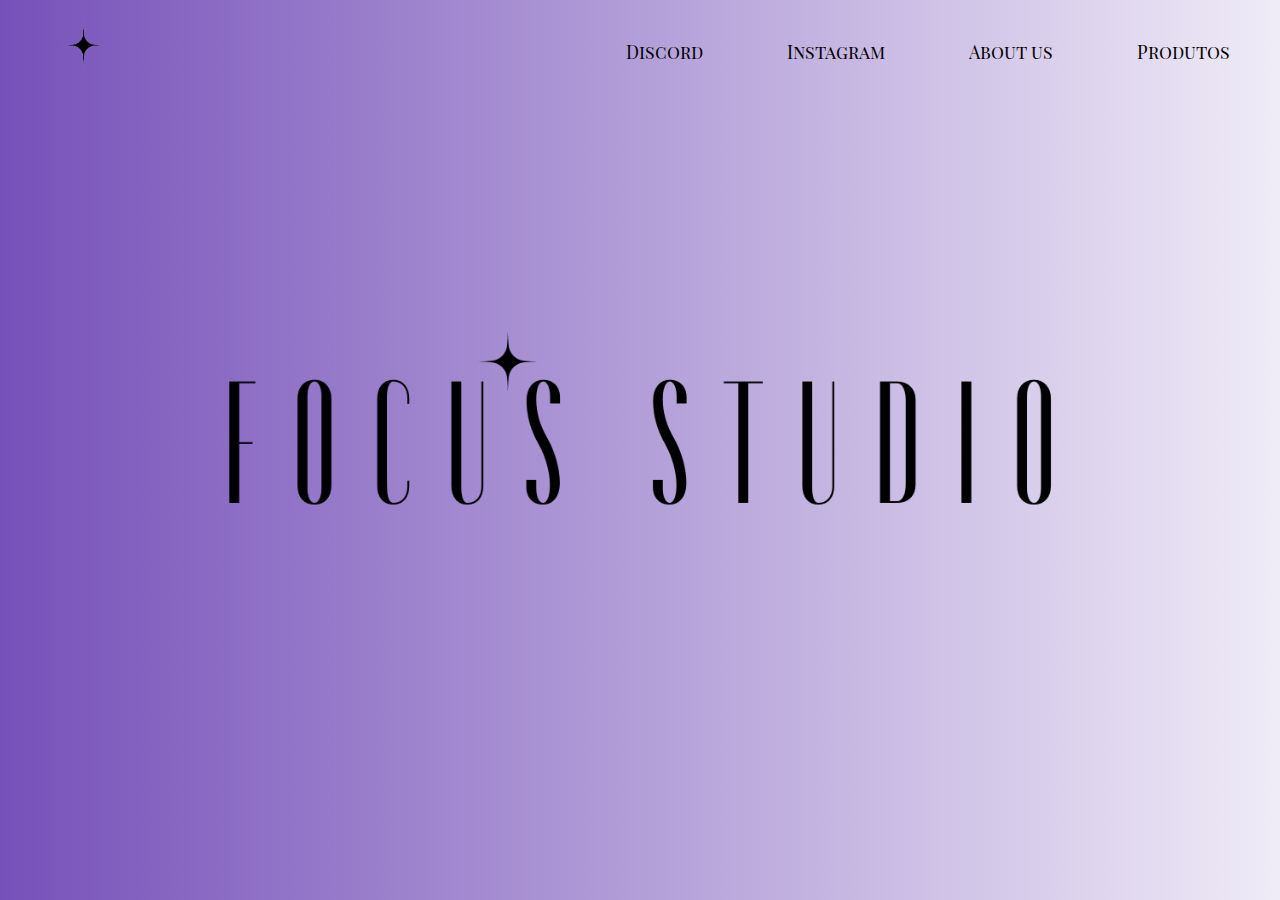
<file: index.html>
<!DOCTYPE html>
<html lang="pt-br">

<head>
    <meta charset="UTF-8">
    <meta name="viewport" content="width=device-width, initial-scale=1.0">
    <link rel="shortcut icon" href="img/estre.png" type="image/x-icon">
    <link rel="preconnect" href="https://fonts.googleapis.com">
    <link rel="preconnect" href="https://fonts.gstatic.com" crossorigin>
    <link
        href="https://fonts.googleapis.com/css2?family=Bebas+Neue&family=Cinzel&family=Playfair+Display+SC&family=Playfair+Display:ital@0;1&display=swap"
        rel="stylesheet">
    <link rel="stylesheet" href="style.css">
    <title>Focus Studio</title>
</head>

<body>
    <header>
        <div class="imagem-de-fundo"></div>

        <div class="nav">
            <input type="checkbox" id="nav-check">
            <div class="nav-header">
                <div class="nav-title">
                    <a href="index.html"><img src="img/estre.png" alt="Logo"></a>
                </div>
            </div>
            <div class="nav-btn">
                <label for="nav-check">
                    <span></span>
                    <span></span>
                    <span></span>
                </label>
            </div>
            <div class="nav-links">
                <a href="https://discord.gg/NnjNRpEBzP" target="_blank">Discord</a>
                <a href="https://www.instagram.com/focusstdio/" target="_blank">Instagram</a>
                <a href="sobre.html">About us</a>
                <a href="produtos.html">Produtos</a>
            </div>
        </div>
    </header>


</body>

</html>
</file>
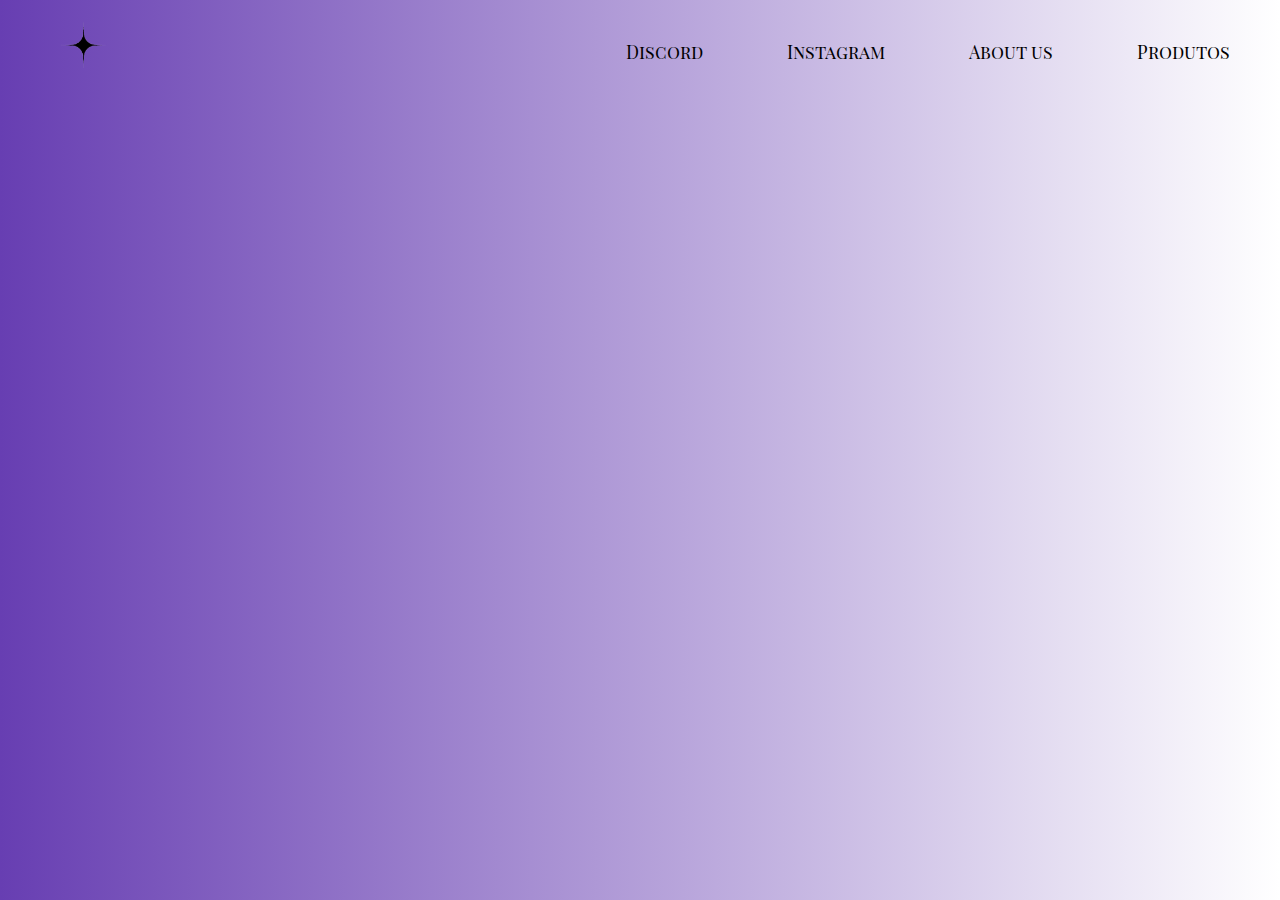
<file: produtos.html>
<!DOCTYPE html>
<html lang="pt-br">

<head>
    <meta charset="UTF-8">
    <meta name="viewport" content="width=device-width, initial-scale=1.0">
    <link rel="shortcut icon" href="img/estre.png" type="image/x-icon">
    <link rel="preconnect" href="https://fonts.googleapis.com">
    <link rel="preconnect" href="https://fonts.gstatic.com" crossorigin>
    <link
        href="https://fonts.googleapis.com/css2?family=Bebas+Neue&family=Cinzel&family=Playfair+Display+SC&family=Playfair+Display:ital@0;1&display=swap"
        rel="stylesheet">
    <link rel="stylesheet" href="style3.css">
    <title>Produtos</title>
</head>

<body>
    <header>
        
        <div class="nav">
            <input type="checkbox" id="nav-check">
            <div class="nav-header">
                <div class="nav-title">
                    <a href="index.html"><img src="img/estre.png" alt="Logo"></a>
                </div>
            </div>
            <div class="nav-btn">
                <label for="nav-check">
                    <span></span>
                    <span></span>
                    <span></span>
                </label>
            </div>
            <div class="nav-links">
                <a href="https://discord.gg/NnjNRpEBzP" target="_blank">Discord</a>
                <a href="https://www.instagram.com/focusstdio/" target="_blank">Instagram</a>
                <a href="sobre.html">About us</a>
                <a href="produtos.html">Produtos</a>
            </div>
        </div>
    </header>    

</body>

</html>
</file>
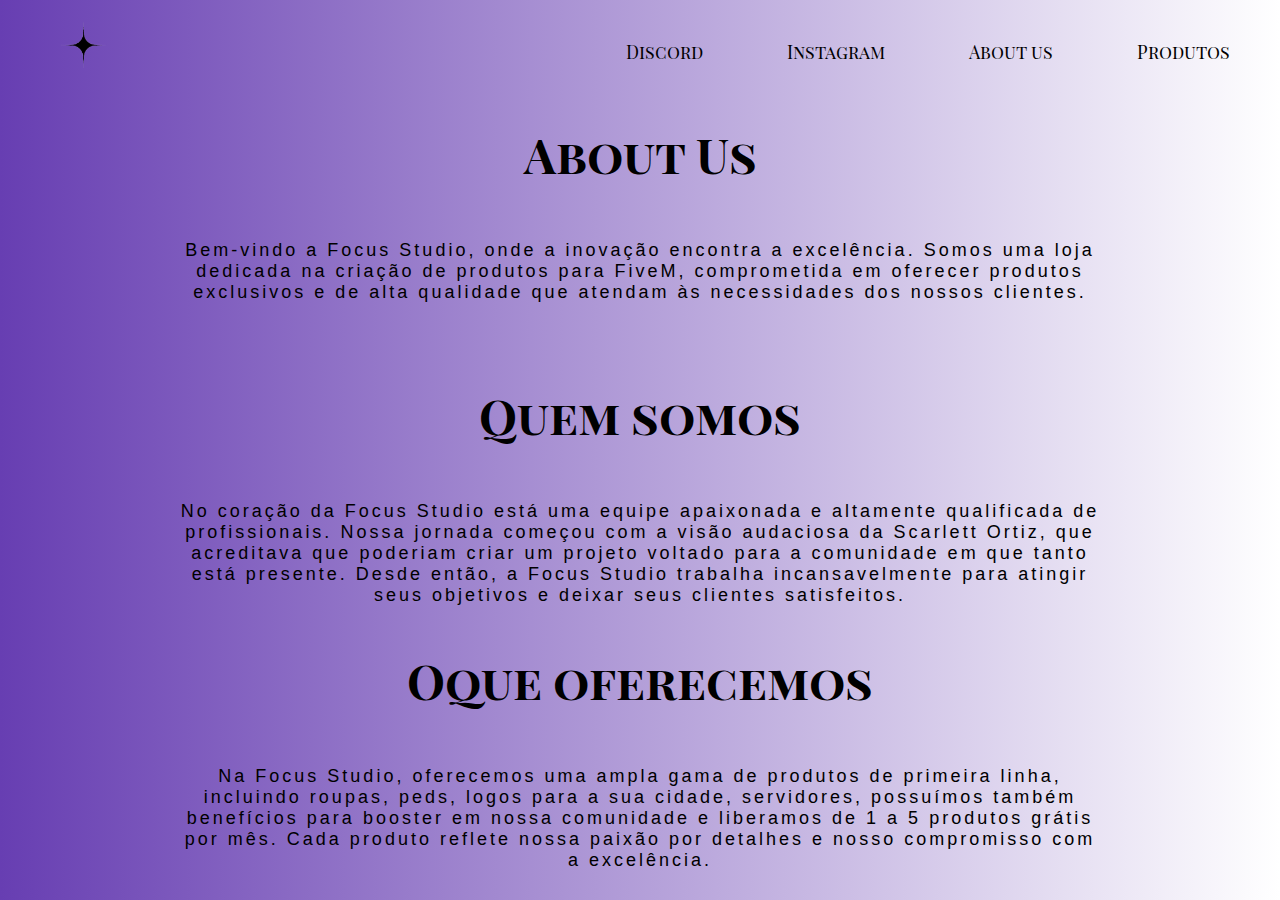
<file: sobre.html>
<!DOCTYPE html>
<html lang="pt-br">

<head>
    <meta charset="UTF-8">
    <meta name="viewport" content="width=device-width, initial-scale=1.0">
    <link rel="shortcut icon" href="img/estre.png" type="image/x-icon">
    <link rel="preconnect" href="https://fonts.googleapis.com">
    <link rel="preconnect" href="https://fonts.gstatic.com" crossorigin>
    <link
        href="https://fonts.googleapis.com/css2?family=Bebas+Neue&family=Cinzel&family=Playfair+Display+SC&family=Playfair+Display:ital@0;1&display=swap"
        rel="stylesheet">
    <link rel="stylesheet" href="style2.css">
    <title>About Us</title>
</head>

<body>
    <header>
        <div class="nav">
            <input type="checkbox" id="nav-check">
            <div class="nav-header">
                <div class="nav-title">
                    <a href="index.html"><img src="img/estre.png" alt="Logo"></a>
                </div>
            </div>
            <div class="nav-btn">
                <label for="nav-check">
                    <span></span>
                    <span></span>
                    <span></span>
                </label>
            </div>
            <div class="nav-links">
                <a href="https://discord.gg/NnjNRpEBzP" target="_blank">Discord</a>
                <a href="https://www.instagram.com/focusstdio/" target="_blank">Instagram</a>
                <a href="sobre.html"">About us</a>
                <a href="produtos.html">Produtos</a>
            </div>
        </div>
    </header>

    <main>
        <h1>About Us</h1>     
       
            <div>
                <p class="para">Bem-vindo a Focus Studio, onde a inovação encontra a excelência. Somos uma loja dedicada na criação de produtos para FiveM, comprometida em oferecer produtos exclusivos e de alta qualidade que atendam às necessidades dos nossos clientes.
                </p>
                
                <h1 class="t2"> Quem somos </h1>               

                <p class="para">No coração da Focus Studio está uma equipe apaixonada e altamente qualificada de profissionais. Nossa jornada começou com a visão audaciosa da Scarlett Ortiz, que acreditava que poderiam criar um projeto voltado para a comunidade em que tanto está presente. Desde então, a Focus Studio trabalha incansavelmente para atingir seus objetivos e deixar seus clientes satisfeitos.</p>

                <h1 class="t3">Oque oferecemos</h1>               

                <p class="para3">
                    Na Focus Studio, oferecemos uma ampla gama de produtos de primeira linha, incluindo roupas, peds, logos para a sua cidade, servidores, possuímos também benefícios para booster em nossa comunidade e liberamos de 1 a 5 produtos grátis por mês. Cada produto reflete nossa paixão por detalhes e nosso compromisso com a excelência.
                </p>

            </div>
    </main>


</body>

</html>
</file>
<file: style.css>
@charset "UTF-8";


/* ================================== INDEX.HTML =======================================*/
body {
  background-image: linear-gradient(to right, #673EB2, #fff);
  margin: 0;
  padding: 0;
  font-family: 'Bebas Neue', sans-serif;
  font-family: 'Cinzel', serif;
  font-family: 'Playfair Display', serif;
  font-family: 'Playfair Display SC', serif;
}


* {
  box-sizing: border-box;
}

img {
  width: 5em;
}

.nav {
  height: 50px;
  width: 100%;
  position: absolute;
  top: 0;
  left: 0;
  width: 100%;

}

.nav>.nav-header {
  display: inline;
}

.nav>.nav-header>.nav-title {
  display: inline-block;
  font-size: 22px;
  color: #000000;
  padding: 0px 10px 10px 30px;
}

.nav>.nav-btn {
  display: none;
}

.nav>.nav-links {
  display: inline;
  float: right;
  font-size: 18px;
}

.nav>.nav-links>a {
  display: inline-block;
  padding: 40px 50px 13px 30px;
  text-decoration: none;
  color: #000000;
}



.nav>#nav-check {
  display: none;
}

/* ######################   NAV RESPONSIVA ##################################### */

@media (max-width:600px) {
  .nav>.nav-btn {
    display: inline-block;
    position: absolute;
    right: 0px;
    top: 0px;
  }

  .nav>.nav-btn>label {
    display: inline-block;
    width: 50px;
    height: 50px;
    padding: 13px;
  }

  .nav>.nav-btn>label:hover,
  .nav #nav-check:checked~.nav-btn>label {
    background-color: #fff;
  }

  .nav>.nav-btn>label>span {
    display: block;
    width: 25px;
    height: 10px;
    border-top: 2px solid #000000;
  }

  .nav>.nav-links {
    position: absolute;
    display: block;
    width: 100%;
    background-color: #ffffff;
    height: 0px;
    transition: all 0.3s ease-in;
    overflow-y: hidden;
    top: 50px;
    left: 0px;
  }

  .nav>.nav-links>a {
    display: block;
    width: 100%;
  }

  .nav>#nav-check:not(:checked)~.nav-links {
    height: 0px;
  }

  .nav>#nav-check:checked~.nav-links {
    height: calc(100vh - 50px);
    overflow-y: auto;
  }

  img {
    margin-left: 0;
    align-items: center;
  }
}

.imagem-de-fundo {
  background-image: url('img/focus_studio.png');
  background-size: cover;
  background-repeat: no-repeat;
  background-position: center center;
  height: 100vh;
  position: relative;
}



/* ###################### IMAGEM DE FUNDO RESPONSIVA ################################### */

/* Para telas pequenas, por exemplo, dispositivos móveis */
@media (max-width: 767px) {
  .imagem-de-fundo {
    background-size: contain;
    /* Ajusta o tamanho para caber */
  }
}

/* Para telas médias e grandes */
@media (min-width: 768px) {
  .imagem-de-fundo {
    background-size: cover;
  }
}

/* ==================================================================================================*/

/* ========================================== SOBRE.HTML ===========================================*/
</file>
<file: style3.css>
@charset "UTF-8";


body {
  background-image: linear-gradient(to right, #673EB2, #fff);
  margin: 0;
  padding: 0;
  font-family: 'Bebas Neue', sans-serif;
  font-family: 'Cinzel', serif;
  font-family: 'Playfair Display', serif;
  font-family: 'Playfair Display SC', serif;
}


* {
  box-sizing: border-box;
}

/* ====================================== NAVBAR ================================= */
img {
  width: 5em;
}

header {
  padding: 40px;
}

.nav {
  height: 50px;
  width: 100%;
  position: absolute;
  top: 0;
  left: 0;
  width: 100%;

}

.nav>.nav-header {
  display: inline;
}

.nav>.nav-header>.nav-title {
  display: inline-block;
  font-size: 22px;
  color: #000000;
  padding: 0px 10px 10px 30px;
}

.nav>.nav-btn {
  display: none;
}

.nav>.nav-links {
  display: inline;
  float: right;
  font-size: 18px;
}

.nav>.nav-links>a {
  display: inline-block;
  padding: 40px 50px 13px 30px;
  text-decoration: none;
  color: #000000;
}



.nav>#nav-check {
  display: none;
}

/* ######################   NAV RESPONSIVA */

@media (max-width:600px) {
  .nav>.nav-btn {
    display: inline-block;
    position: absolute;
    right: 0px;
    top: 0px;
  }

  .nav>.nav-btn>label {
    display: inline-block;
    width: 50px;
    height: 50px;
    padding: 13px;
  }

  .nav>.nav-btn>label:hover,
  .nav #nav-check:checked~.nav-btn>label {
    background-color: #fff;
  }

  .nav>.nav-btn>label>span {
    display: block;
    width: 25px;
    height: 10px;
    border-top: 2px solid #000000;
  }

  .nav>.nav-links {
    position: absolute;
    display: block;
    width: 100%;
    background-color: #ffffff;
    height: 0px;
    transition: all 0.3s ease-in;
    overflow-y: hidden;
    top: 50px;
    left: 0px;
  }

  .nav>.nav-links>a {
    display: block;
    width: 100%;
  }

  .nav>#nav-check:not(:checked)~.nav-links {
    height: 0px;
  }

  .nav>#nav-check:checked~.nav-links {
    height: calc(100vh - 50px);
    overflow-y: auto;
  }


}



/* ###################### TITULO ABOUT US */
h1 {
  font-size: 3em;
  padding-top: 10px;
  text-align: center;

}

.linha {
  background-color: #000000;
  border-radius: 10px;
  padding: 1px;
  align-items: center;
  margin-left: 55em;
  margin-right: 55em;
  margin-bottom: 10px;

}

p {
  font-family: Arial, Helvetica, sans-serif;
  font-size: 18px;
  text-align: center;
  letter-spacing: 3px;
  margin-top: 3em;
  margin-left: 20em;
  margin-right: 20em;
}

.t2 {
  padding-top: 1em;

}

@media (min-width: 1000px) {
  p{
    margin-left: 10em;
    margin-right: 10em;
  }
}

/* Para telas médias e grandes */
@media (max-width: 999px) {
  p{
    margin-left: 2em;
    margin-right: 2em;
  }
}
/* ==================================================================================*/
</file>
<file: style2.css>
@charset "UTF-8";


body {
  background-image: linear-gradient(to right, #673EB2, #fff);
  margin: 0;
  padding: 0;
  font-family: 'Bebas Neue', sans-serif;
  font-family: 'Cinzel', serif;
  font-family: 'Playfair Display', serif;
  font-family: 'Playfair Display SC', serif;
}


* {
  box-sizing: border-box;
}

img {
  width: 5em;
}

header {
  padding: 40px;
}

.nav {
  height: 50px;
  width: 100%;
  position: absolute;
  top: 0;
  left: 0;
  width: 100%;

}

.nav>.nav-header {
  display: inline;
}

.nav>.nav-header>.nav-title {
  display: inline-block;
  font-size: 22px;
  color: #000000;
  padding: 0px 10px 10px 30px;
}

.nav>.nav-btn {
  display: none;
}

.nav>.nav-links {
  display: inline;
  float: right;
  font-size: 18px;
}

.nav>.nav-links>a {
  display: inline-block;
  padding: 40px 50px 13px 30px;
  text-decoration: none;
  color: #000000;
}



.nav>#nav-check {
  display: none;
}

/* ######################   NAV RESPONSIVA */

@media (max-width:600px) {
  .nav>.nav-btn {
    display: inline-block;
    position: absolute;
    right: 0px;
    top: 0px;
  }

  .nav>.nav-btn>label {
    display: inline-block;
    width: 50px;
    height: 50px;
    padding: 13px;
  }

  .nav>.nav-btn>label:hover,
  .nav #nav-check:checked~.nav-btn>label {
    background-color: #fff;
  }

  .nav>.nav-btn>label>span {
    display: block;
    width: 25px;
    height: 10px;
    border-top: 2px solid #000000;
  }

  .nav>.nav-links {
    position: absolute;
    display: block;
    width: 100%;
    background-color: #ffffff;
    height: 0px;
    transition: all 0.3s ease-in;
    overflow-y: hidden;
    top: 50px;
    left: 0px;
  }

  .nav>.nav-links>a {
    display: block;
    width: 100%;
  }

  .nav>#nav-check:not(:checked)~.nav-links {
    height: 0px;
  }

  .nav>#nav-check:checked~.nav-links {
    height: calc(100vh - 50px);
    overflow-y: auto;
  }


}



/* ###################### TITULO ABOUT US */
h1 {
  font-size: 3em;
  padding-top: 10px;
  text-align: center;

}

.linha {
  background-color: #000000;
  border-radius: 10px;
  padding: 1px;
  align-items: center;
  margin-left: 55em;
  margin-right: 55em;
  margin-bottom: 10px;

}

p {
  font-family: Arial, Helvetica, sans-serif;
  font-size: 18px;
  text-align: center;
  letter-spacing: 3px;
  margin-top: 3em;
  margin-left: 20em;
  margin-right: 20em;
}

.t2 {
  padding-top: 1em;

}

@media (min-width: 1000px) {
  p{
    margin-left: 10em;
    margin-right: 10em;
  }
}

/* Para telas médias e grandes */
@media (max-width: 999px) {
  p{
    margin-left: 2em;
    margin-right: 2em;
  }
}
</file>
